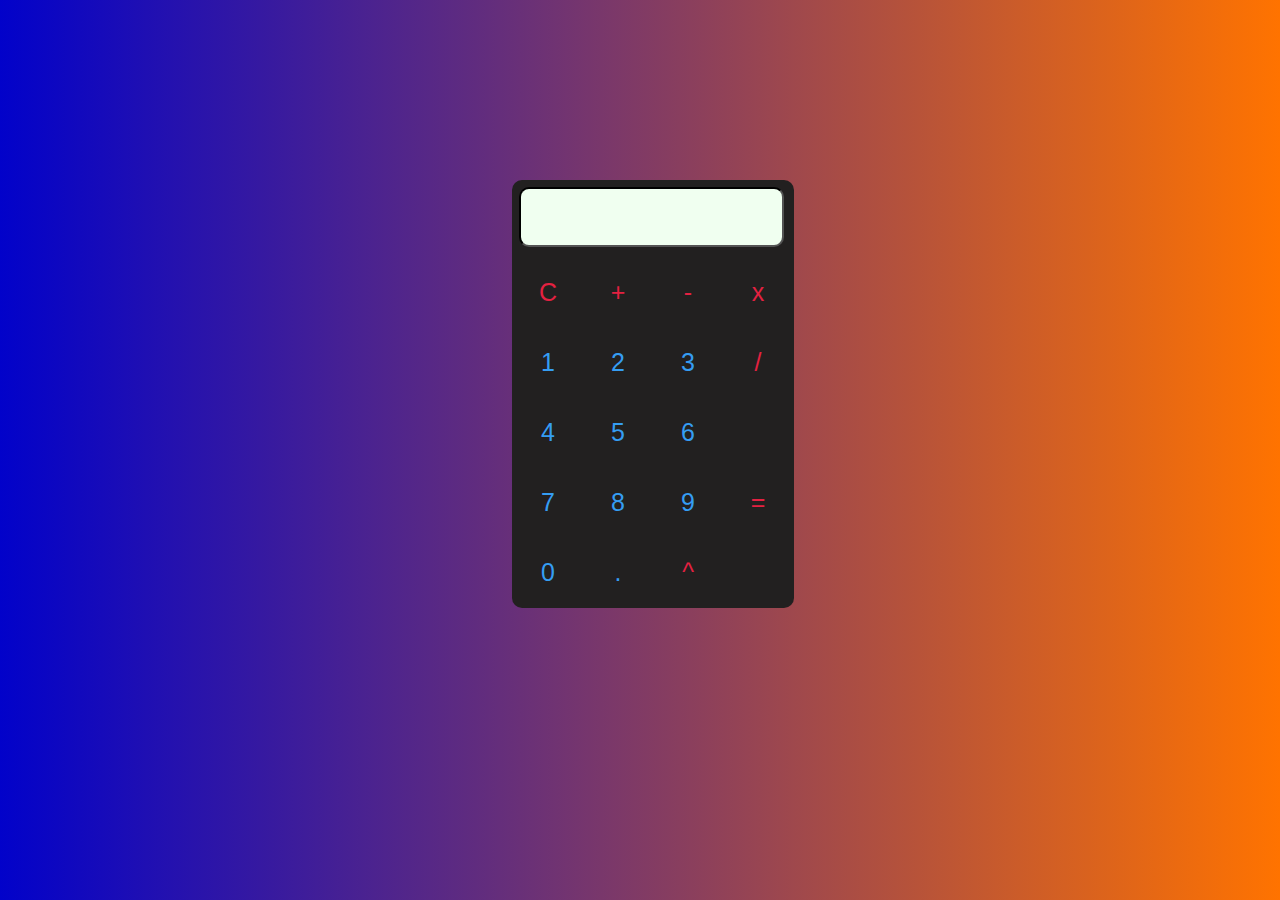
<file: Calculadora.html>
<html lang = "pt-BR">
    <head>
        <meta charset = "UTF-8">
        <title>Calculadora</title>
        <link rel="stylesheet" href="Estilo_Calculadora.css">
    </head>
    <body>
        <div class="calculadora" >
            <table>
                <tr>
                    <input class="visor" type="number" disabled/>
                </tr>
                <tr>
                    <td><button class="apagar">C</button></td>
                    <td><button class="somar">+</button></td>
                    <td><button class="subtrair">-</button></td>
                    <td><button class="multiplicar">x</button></td>
                </tr>
                <tr>
                    <td><button>1</button></td>
                    <td><button>2</button></td>
                    <td><button>3</button></td>
                    <td><button class="dividir">/</button></td>
                </tr>
                <tr>
                    <td><button>4</button></td>
                    <td><button>5</button></td>
                    <td><button>6</button></td>
                    <td rowspan="5"><button class="resultado">=</button></td>
                </tr>
                <tr>
                    <td><button>7</button></td>
                    <td><button>8</button></td>
                    <td><button>9</button></td>
                </tr>
                <tr>
                    <td><button>0</button></td>
                    <td><button>.</button></td>
                    <td><button class="potencia">^</button></td>
                </tr>
            </table>
            
        </div>
    </body>
</html>
</file>
<file: Estilo_Calculadora.css>
body{
    background: linear-gradient(to left, rgb(255, 115, 0), rgb(2, 2, 202));
}
.resultado{
    color: rgb(228, 33, 65);
    width: 60px;
    height: 200px;
    
}
button{
    color: rgb(53, 157, 243);
    background-color: rgb(34,32,32);
    width: 60px;
    height: 60px;
    font-size: 25px;
    margin: 3;
    border: none;
}
.visor{
    border-radius: 10px;
    border-color: black;
    width: 265px;
    height: 60px;
    margin: 7;
    background-color: honeydew;
}
.calculadora{
    border-color: black;
    border-radius: 10px;
    background-color: rgb(34, 32, 32);
    position: absolute;
    top: 20%;
    left: 40%;
    
}
.apagar{
    color: rgb(228, 33, 65);
}
.somar{
    color: rgb(228, 33, 65);
}
.subtrair{
    color: rgb(228, 33, 65);
}
.dividir{
    color: rgb(228, 33, 65);
}
.multiplicar{
    color: rgb(228, 33, 65);
}
.potencia{
    color: rgb(228, 33, 65);
}
</file>
